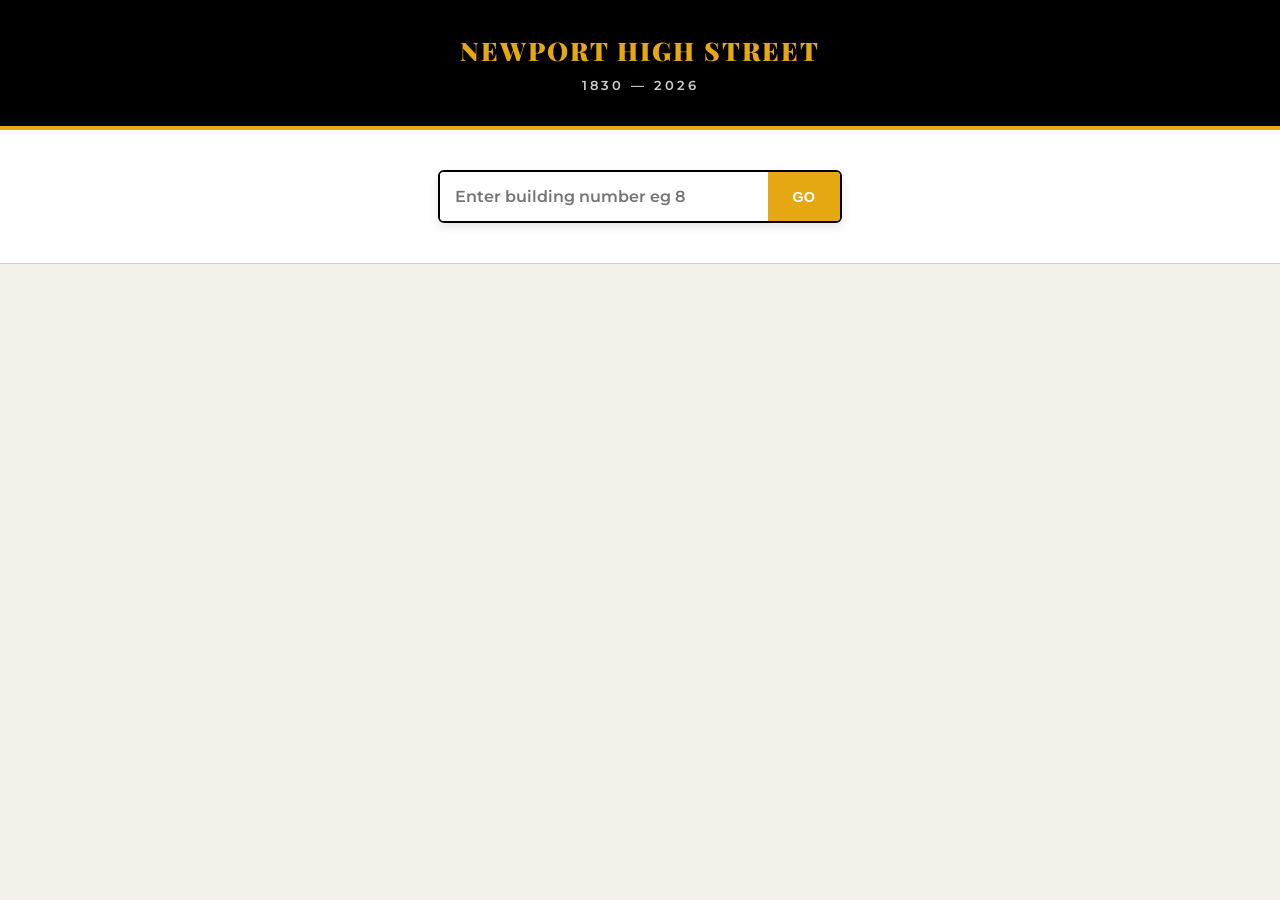
<file: mobile.html>
<!DOCTYPE html>
<html lang="en-GB">
<head>
    <meta charset="UTF-8">
    <meta name="viewport" content="width=device-width, initial-scale=1.0">
    <title>Newport High Street: Mobile Archive</title>
    <link href="https://fonts.googleapis.com/css2?family=Montserrat:wght@400;600;700;900&family=Playfair+Display:ital,wght@0,700;0,900;1,700&family=Georgia&display=swap" rel="stylesheet">
    <style>
        :root { 
            --gold: #e5a813; 
            --bg: #f4f1ea; 
            --text: #1a1a1a; 
            --grey: #888;
        }
        body { 
            margin: 0; 
            font-family: 'Montserrat', sans-serif; 
            background: var(--bg); 
            color: var(--text); 
            line-height: 1.6; 
            padding-bottom: 80px;
        }

        /* HEADER SECTION */
        header { 
            background: #000; 
            color: var(--gold); 
            padding: 30px 20px; 
            text-align: center; 
            border-bottom: 4px solid var(--gold);
        }
        .header-title { 
            font-family: 'Playfair Display', serif; 
            margin: 0; 
            font-size: 1.6rem; 
            text-transform: uppercase; 
            letter-spacing: 2px; 
            font-weight: 900; 
        }
        .header-dates { 
            display: block; 
            font-size: 0.8rem; 
            font-weight: 600; 
            color: #fff; 
            margin-top: 5px; 
            opacity: 0.8; 
            letter-spacing: 3px; 
        }

        /* SEARCH INTERFACE */
        .search-container { 
            padding: 40px 20px; 
            background: #fff; 
            border-bottom: 1px solid #d1cdc2; 
        }
        .input-wrapper { 
            display: flex; 
            max-width: 400px; 
            margin: 0 auto; 
            border: 2px solid #000; 
            border-radius: 6px; 
            overflow: hidden;
            box-shadow: 0 4px 10px rgba(0,0,0,0.1);
        }
        input { 
            flex: 1; 
            padding: 15px; 
            border: none; 
            font-size: 1rem; 
            font-weight: 600; 
            outline: none; 
            font-family: 'Montserrat', sans-serif;
        }
        .go-btn { 
            background: var(--gold); 
            border: none; 
            padding: 0 25px; 
            color: #fff;
            font-weight: 900; 
            cursor: pointer; 
            text-transform: uppercase; 
            font-size: 0.9rem;
            transition: background 0.2s;
        }
        .go-btn:active { background: #000; }

        /* PROPERTY HEADER (TYPOGRAPHIC ANCHOR) */
        .property-header {
            padding: 60px 20px 40px;
            text-align: center;
        }
        .property-no-label {
            display: block;
            font-family: 'Montserrat', sans-serif;
            text-transform: uppercase;
            font-size: 0.7rem;
            letter-spacing: 4px;
            color: var(--gold);
            margin-bottom: 10px;
            font-weight: 900;
        }
        .property-number {
            font-family: 'Playfair Display', serif;
            font-size: 4.5rem;
            font-weight: 900;
            line-height: 1;
            margin: 0;
            color: var(--text);
            position: relative;
            display: inline-block;
        }
        .property-number::after {
            content: '';
            position: absolute;
            bottom: -15px;
            left: 20%;
            right: 20%;
            height: 2px;
            background: var(--gold);
            opacity: 0.6;
        }

        /* TIMELINE STRUCTURE */
        #results { 
            max-width: 600px; 
            margin: 0 auto; 
            padding: 20px; 
        }
        .timeline { 
            position: relative; 
            display: flex; 
            flex-direction: column; 
            align-items: center; 
        }
        /* The gold central stem line */
        .timeline::before { 
            content: ''; 
            position: absolute; 
            left: 50%; 
            transform: translateX(-50%); 
            top: 0; 
            bottom: 0; 
            width: 3px; 
            background: var(--gold); 
            opacity: 0.8; 
            z-index: 1;
        }

        /* CARD DESIGN */
        .entry { 
            position: relative; 
            width: 100%;
            margin-bottom: 50px; 
            background: #fff; 
            padding: 30px; 
            border-radius: 20px;
            border: none;
            box-shadow: 0 15px 45px rgba(0,0,0,0.1); 
            z-index: 2; /* Sits in front of the line */
            box-sizing: border-box;
        }
        
        .date-badge {
            background: var(--gold);
            color: #fff;
            font-size: 0.75rem;
            font-weight: 700;
            padding: 6px 14px;
            border-radius: 8px;
            display: inline-block;
            margin-bottom: 15px;
            letter-spacing: 0.5px;
        }

        .biz-name { 
            font-family: 'Playfair Display', serif; 
            font-size: 1.6rem; 
            font-weight: 900; 
            margin: 0; 
            color: #111; 
            line-height: 1.2;
        }
        .biz-trade { 
            font-size: 1rem; 
            font-style: italic; 
            color: var(--grey); 
            font-family: 'Georgia', serif; 
            margin-bottom: 15px; 
            display: block; 
        }
        .biz-desc { 
            font-size: 0.95rem; 
            color: #555; 
            margin: 20px 0 0; 
            border-top: 1px solid #f0f0f0; 
            padding-top: 15px; 
            line-height: 1.7; 
        }

        /* RESEARCHING CARDS */
        .researching { 
            background: var(--bg); /* Solid cream background to hide the line */
            border: 2px dashed #d1cdc2; 
            box-shadow: none; 
            opacity: 0.8; 
            z-index: 2; /* Ensure it stays in front of the stem line */
        }
        .researching .date-badge { background: #d1cdc2; }
    </style>
</head>
<body>

    <header>
        <div class="header-title">Newport High Street</div>
        <span class="header-dates">1830 — 2026</span>
    </header>

    <div class="search-container">
        <div class="input-wrapper">
            <input type="text" id="propertyInput" placeholder="Enter building number eg 8" autofocus>
            <button class="go-btn" onclick="lookupHistory()">Go</button>
        </div>
    </div>

    <div id="results" style="text-align: center;">
        </div>

<script src="assets/js/data.js"></script>

<script>
    function lookupHistory() {
        const input = document.getElementById('propertyInput').value.trim();
        const resultsArea = document.getElementById('results');
        
        if (!input) return;

        // Reset the view
        resultsArea.innerHTML = '';

        // Prepare the search key (handles "8" vs "No. 8")
        const searchTag = input.toLowerCase().startsWith('no.') ? input : `No. ${input}`;
        
        // Filter the data.js file
        const data = historyData.filter(d => d.Address.toLowerCase() === searchTag.toLowerCase());

        if (data.length === 0) {
            resultsArea.innerHTML = '<p style="color: #999; margin-top: 40px; font-weight: 600;">No historical records found.</p>';
            return;
        }

        // LATEST DATES FIRST (Newest entries at the top)
        data.sort((a, b) => b.Start_Year - a.Start_Year);

        // Inject the Property Header and the Timeline container
        resultsArea.innerHTML = `
            <div class="property-header">
                <span class="property-no-label">Building No.</span>
                <h2 class="property-number">${input}</h2>
            </div>
            <div class="timeline" id="timelineList" style="text-align: left;"></div>
        `;
        
        const list = document.getElementById('timelineList');

        // Build the cards
        data.forEach(record => {
            const isUnknown = record.Status === "Researching" || record.Business_Name.toLowerCase() === "unknown";
            const entryDiv = document.createElement('div');
            entryDiv.className = `entry ${isUnknown ? 'researching' : ''}`;
            
            entryDiv.innerHTML = `
                <div class="date-badge">${record.Start_Year} — ${record.End_Year}</div>
                <h3 class="biz-name">${record.Business_Name}</h3>
                <span class="biz-trade">${record.Business_Type}</span>
                ${record.Description ? `<p class="biz-desc">${record.Description}</p>` : ''}
            `;
            list.appendChild(entryDiv);
        });
    }

    // Trigger lookup on Enter key
    document.getElementById('propertyInput').addEventListener('keypress', (e) => {
        if (e.key === 'Enter') lookupHistory();
    });
</script>

</body>
</html>
</file>
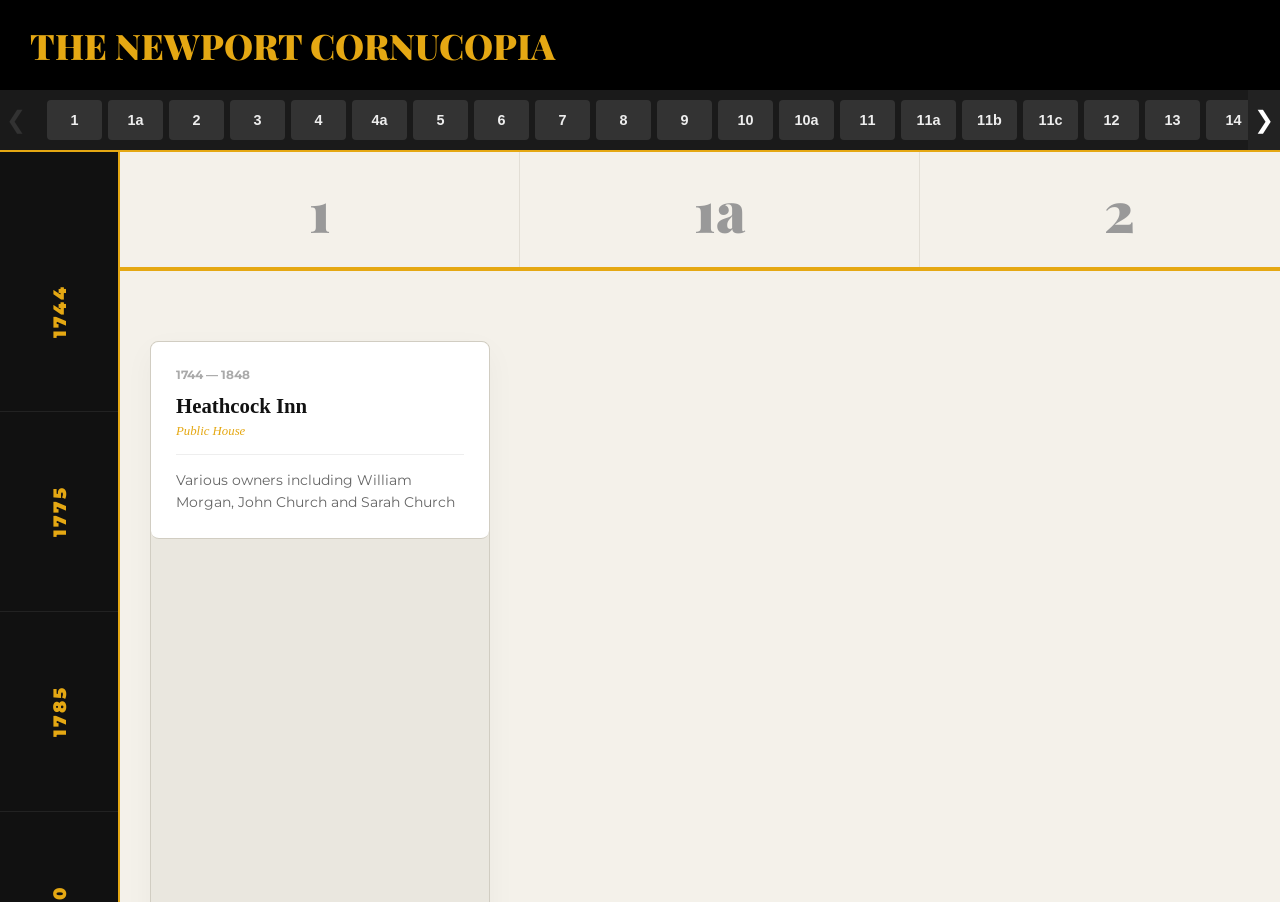
<file: prototype.html>
<!DOCTYPE html>
<html lang="en-GB">
<head>
    <meta charset="UTF-8">
    <title>Newport Cornucopia: Capped Pillar Lab</title>
    <link href="https://fonts.googleapis.com/css2?family=Montserrat:wght@400;700;900&family=Playfair+Display:wght@700;900&family=Georgia&display=swap" rel="stylesheet">
    <style>
        :root { 
            --gold: #e5a813; 
            --bg: #f4f1ea; 
            --card-bg: #fff; 
            --pillar-tail: #eae7df; /* Faint parchment for the duration tail */
            --text: #333; 
            --grey-dim: #999;
            --row-h: 200px; 
            --header-h: 150px; 
            --grid-offset: 60px; /* SYNCED OFFSET FOR BOTH RULER AND GRID */
        }
        body { margin: 0; font-family: 'Montserrat', sans-serif; background: var(--bg); color: var(--text); overflow: hidden; }

        /* HEADERS */
        .header-container { position: sticky; top: 0; z-index: 500; background: #000; }
        .logo-bar { height: 90px; display: flex; align-items: center; padding: 0 30px; }
        .logo-text { font-family: 'Playfair Display', serif; font-size: 2.2rem; font-weight: 900; color: var(--gold); text-transform: uppercase; }

        .jump-container { height: 60px; background: #1a1a1a; display: flex; align-items: center; border-bottom: 2px solid var(--gold); }
        .nav-arrow { width: 60px; height: 100%; background: #222; border: none; color: #fff; font-size: 1.5rem; cursor: pointer; }
        .nav-arrow:hover:not(:disabled) { background: var(--gold); color: #000; }
        .nav-arrow:disabled { opacity: 0.1; }

        .jump-bar { flex-grow: 1; display: flex; gap: 6px; overflow-x: auto; padding: 0 15px; align-items: center; height: 100%; scroll-behavior: smooth; }
        .jump-btn { min-width: 55px; height: 40px; background: #333; color: #eee; border: none; font-size: 0.9rem; font-weight: 700; cursor: pointer; border-radius: 4px; transition: 0.2s; }
        .jump-btn:hover { background: var(--gold); color: #000; }

        /* VIEWPORT */
        .viewport { display: grid; grid-template-columns: 120px 1fr; height: calc(100vh - 150px); }
        
        .year-ruler { background: #111; color: var(--gold); border-right: 2px solid var(--gold); overflow: hidden; display: flex; flex-direction: column; padding-top: var(--grid-offset); }
        .year-marker { min-height: var(--row-h); display: flex; align-items: center; justify-content: center; border-bottom: 1px solid #222; box-sizing: border-box; }
        .year-text { writing-mode: vertical-rl; transform: rotate(180deg); font-weight: 900; font-size: 1.1rem; letter-spacing: 2px; }

        .street-view { overflow: auto; display: flex; flex-direction: column; position: relative; scroll-behavior: smooth; }
        
        .building-headers { display: flex; position: sticky; top: 0; background: var(--bg); z-index: 400; border-bottom: 4px solid var(--gold); width: max-content; }
        .building-col-header { min-width: 400px; padding: 20px; text-align: center; border-right: 1px solid #e2ded5; box-sizing: border-box; }
        .building-col-header strong { font-family: 'Playfair Display', serif; font-size: 3.5rem; font-weight: 900; }
        .header-open { color: var(--gold); }
        .header-closed { color: var(--grey-dim); }

        /* GRID CONTENT */
        .grid-body { position: relative; display: flex; width: max-content; padding-top: var(--grid-offset); }
        .column { min-width: 400px; border-right: 1px solid #e2ded5; position: relative; }
        
        /* THE PILLAR CARD */
        .pillar-card { 
            position: absolute; left: 30px; right: 30px; 
            border: 1px solid #d1cdc2; border-radius: 8px;
            background: var(--pillar-tail); /* THE SUBTLE TAIL COLOUR */
            z-index: 2; overflow: visible; 
            box-shadow: 0 10px 30px rgba(0,0,0,0.04);
        }
        
        /* THE WHITE CONTENT "CAP" */
        .content-cap { 
            position: sticky; top: 124px; /* Offset to allow gap under gold line */
            background: #fff; padding: 25px; border-radius: 8px;
            border-bottom: 1px solid #d1cdc2;
            z-index: 10;
        }

        .content-cap h4 { margin: 0; font-family: 'Georgia', serif; font-size: 1.3rem; font-weight: 900; color: #111; }
        .content-cap .trade { font-size: 0.8rem; font-style: italic; color: var(--gold); margin-top: 6px; display: block; font-family: 'Georgia', serif; }
        .content-cap .range { font-size: 0.75rem; color: #aaa; font-weight: 700; margin-bottom: 12px; display: block; }
        .content-cap p { font-size: 0.9rem; color: #666; margin: 15px 0 0; line-height: 1.5; border-top: 1px solid #eee; padding-top: 15px; }

        /* RESEARCHING (MATCHES UI01) */
        .researching-box {
            position: absolute; left: 30px; right: 30px;
            display: flex; flex-direction: column; align-items: center; justify-content: center;
        }
        .research-date { font-size: 0.7rem; color: var(--grey-dim); font-weight: 900; }
        .research-line { width: 1px; height: 50px; background: #d1cdc2; margin: 10px 0; }
        .research-label { font-size: 0.75rem; color: var(--grey-dim); text-transform: uppercase; letter-spacing: 2px; }

        /* Scrollbar */
        .street-view::-webkit-scrollbar { height: 18px; width: 8px; }
        .street-view::-webkit-scrollbar-thumb { background: var(--gold); border: 5px solid var(--bg); border-radius: 10px; }

    </style>
</head>
<body>

    <div class="header-container">
        <div class="logo-bar">
            <div class="logo-text">The Newport Cornucopia</div>
        </div>
        <div class="jump-container">
            <button class="nav-arrow" id="scroll-prev" disabled>&#10094;</button>
            <div class="jump-bar" id="jump-bar"></div>
            <button class="nav-arrow" id="scroll-next">&#10095;</button>
        </div>
    </div>

    <div class="viewport">
        <div class="year-ruler" id="ruler"></div>
        <div class="street-view" id="street">
            <div class="building-headers" id="header-row"></div>
            <div class="grid-body" id="grid-body"></div>
        </div>
    </div>

<script src="assets/js/data.js"></script>

<script>
window.onload = function() {
    if (typeof historyData === 'undefined') return;

    const street = document.getElementById('street');
    const ruler = document.getElementById('ruler');
    const headerRow = document.getElementById('header-row');
    const gridBody = document.getElementById('grid-body');
    const jumpBar = document.getElementById('jump-bar');

    const addresses = [...new Set(historyData.map(d => d.Address))].sort((a, b) => 
        a.localeCompare(b, undefined, { numeric: true, sensitivity: 'base' }));
    
    const startYears = [...new Set(historyData.map(d => d.Start_Year))].sort((a,b) => a - b);
    const rowHeight = 200;

    // 1. HEADERS & NAVIGATION
    addresses.forEach(addr => {
        const id = addr.replace('No. ', '');
        const history = historyData.filter(d => d.Address === addr);
        const latest = history[history.length - 1];
        const isClosed = latest.Business_Name.toLowerCase().includes('demolished') || latest.End_Year < 2024;

        headerRow.innerHTML += `<div class="building-col-header" id="header-${id}"><strong class="${isClosed ? 'header-closed' : 'header-open'}">${id}</strong></div>`;
        const btn = document.createElement('button');
        btn.className = 'jump-btn'; btn.innerText = id;
        btn.onclick = () => document.getElementById(`header-${id}`).scrollIntoView({ behavior: 'smooth', inline: 'start' });
        jumpBar.appendChild(btn);
    });

    // 2. RULER
    startYears.forEach(year => {
        ruler.innerHTML += `<div class="year-marker"><span class="year-text">${year}</span></div>`;
    });

    // 3. PILLARS
    addresses.forEach((addr) => {
        const col = document.createElement('div');
        col.className = 'column';
        gridBody.appendChild(col);

        const history = historyData.filter(d => d.Address === addr);
        history.forEach(record => {
            const startIdx = startYears.indexOf(record.Start_Year);
            let endIdx = startYears.findIndex(y => y >= record.End_Year);
            if (endIdx === -1) endIdx = startYears.length; 

            const rowsSpan = Math.max(1, endIdx - startIdx);
            const topPos = startIdx * rowHeight;
            const height = rowsSpan * rowHeight;

            const isResearching = record.Status === "Researching" || record.Business_Name.toLowerCase() === "unknown";
            
            if (isResearching) {
                const rBox = document.createElement('div');
                rBox.className = 'researching-box';
                rBox.style.top = topPos + 'px';
                rBox.style.height = height + 'px';
                rBox.innerHTML = `<div class="research-date">${record.Start_Year}</div><div class="research-line"></div><div class="research-label">Researching</div><div class="research-line"></div><div class="research-date">${record.End_Year}</div>`;
                col.appendChild(rBox);
            } else {
                const card = document.createElement('div');
                card.className = 'pillar-card';
                card.style.top = (topPos + 10) + 'px'; 
                card.style.height = (height - 20) + 'px';
                
                card.innerHTML = `
                    <div class="content-cap">
                        <span class="range">${record.Start_Year} — ${record.End_Year}</span>
                        <h4>${record.Business_Name}</h4>
                        <span class="trade">${record.Business_Type}</span>
                        ${record.Description ? `<p>${record.Description}</p>` : ''}
                    </div>
                `;
                col.appendChild(card);
            }
        });
    });

    // Sync Scroll
    street.addEventListener('scroll', () => { ruler.scrollTop = street.scrollTop; });
};
</script>
</body>
</html>
</file>
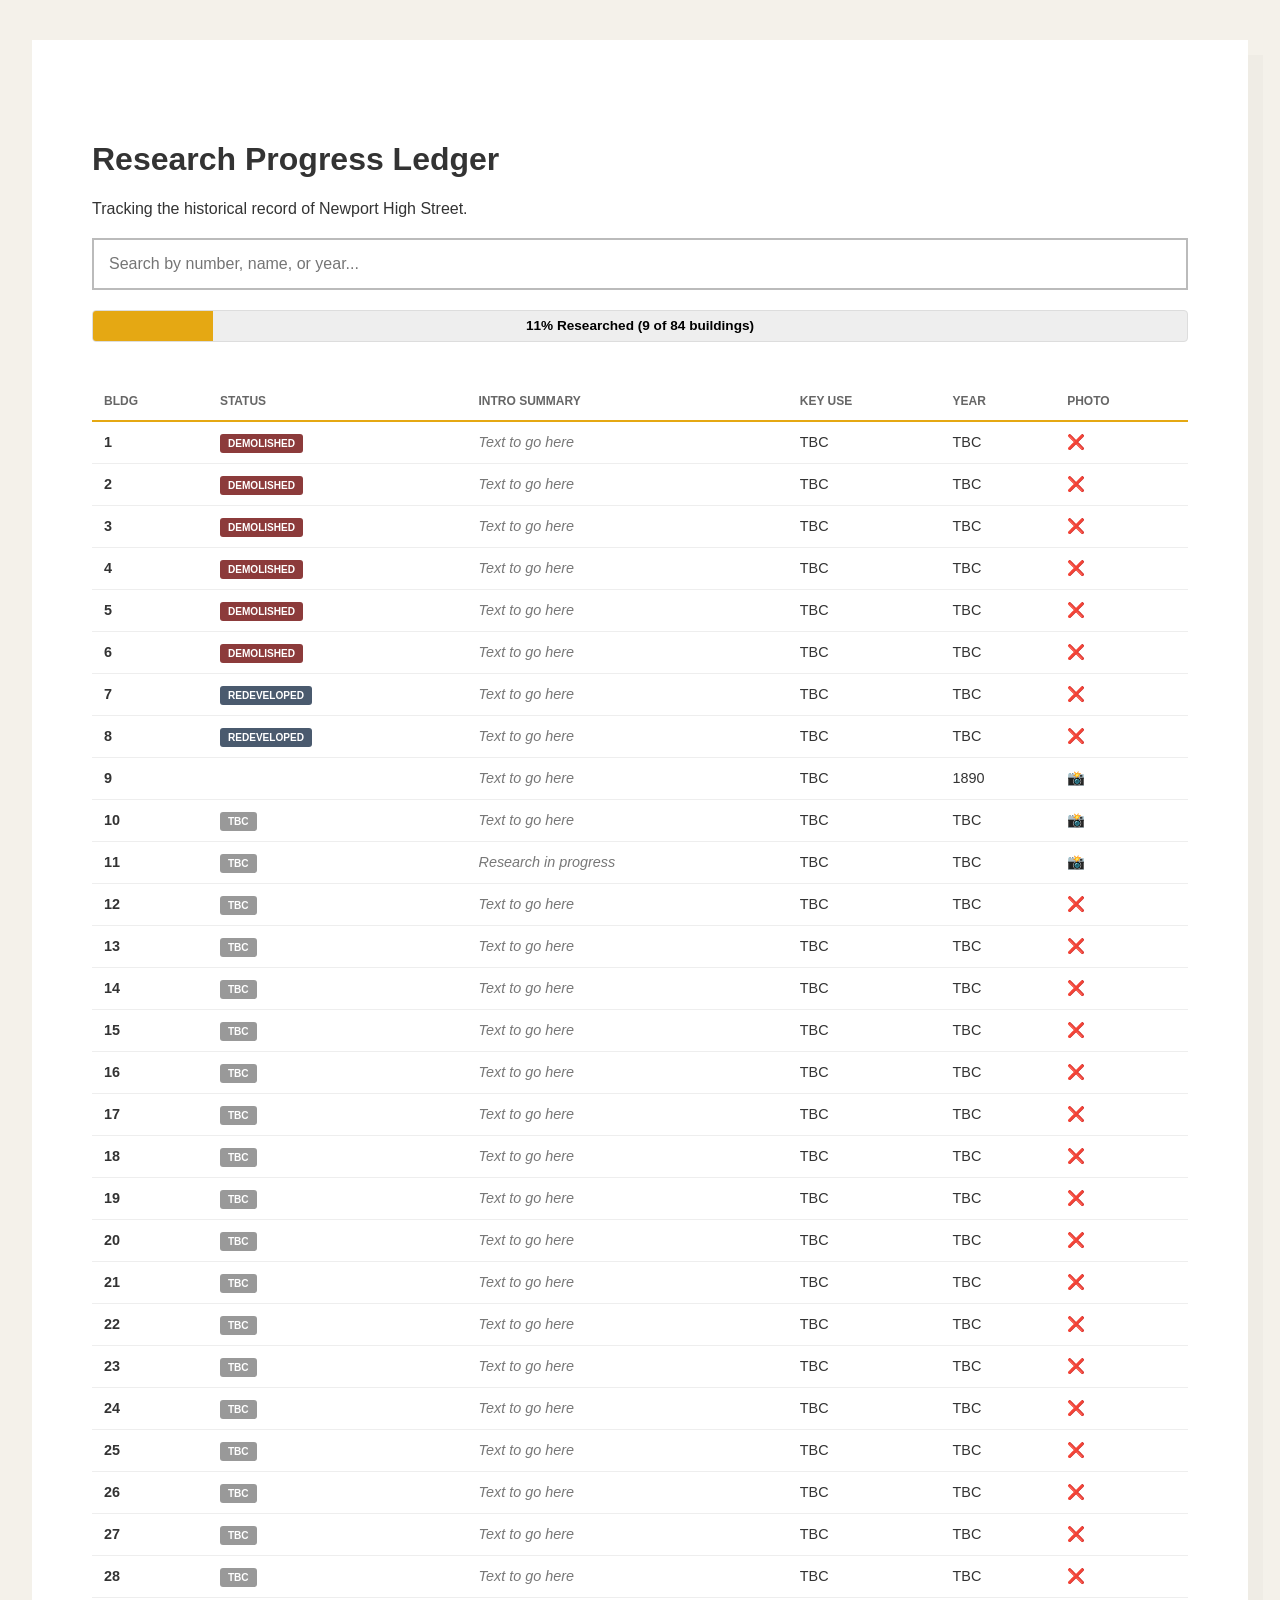
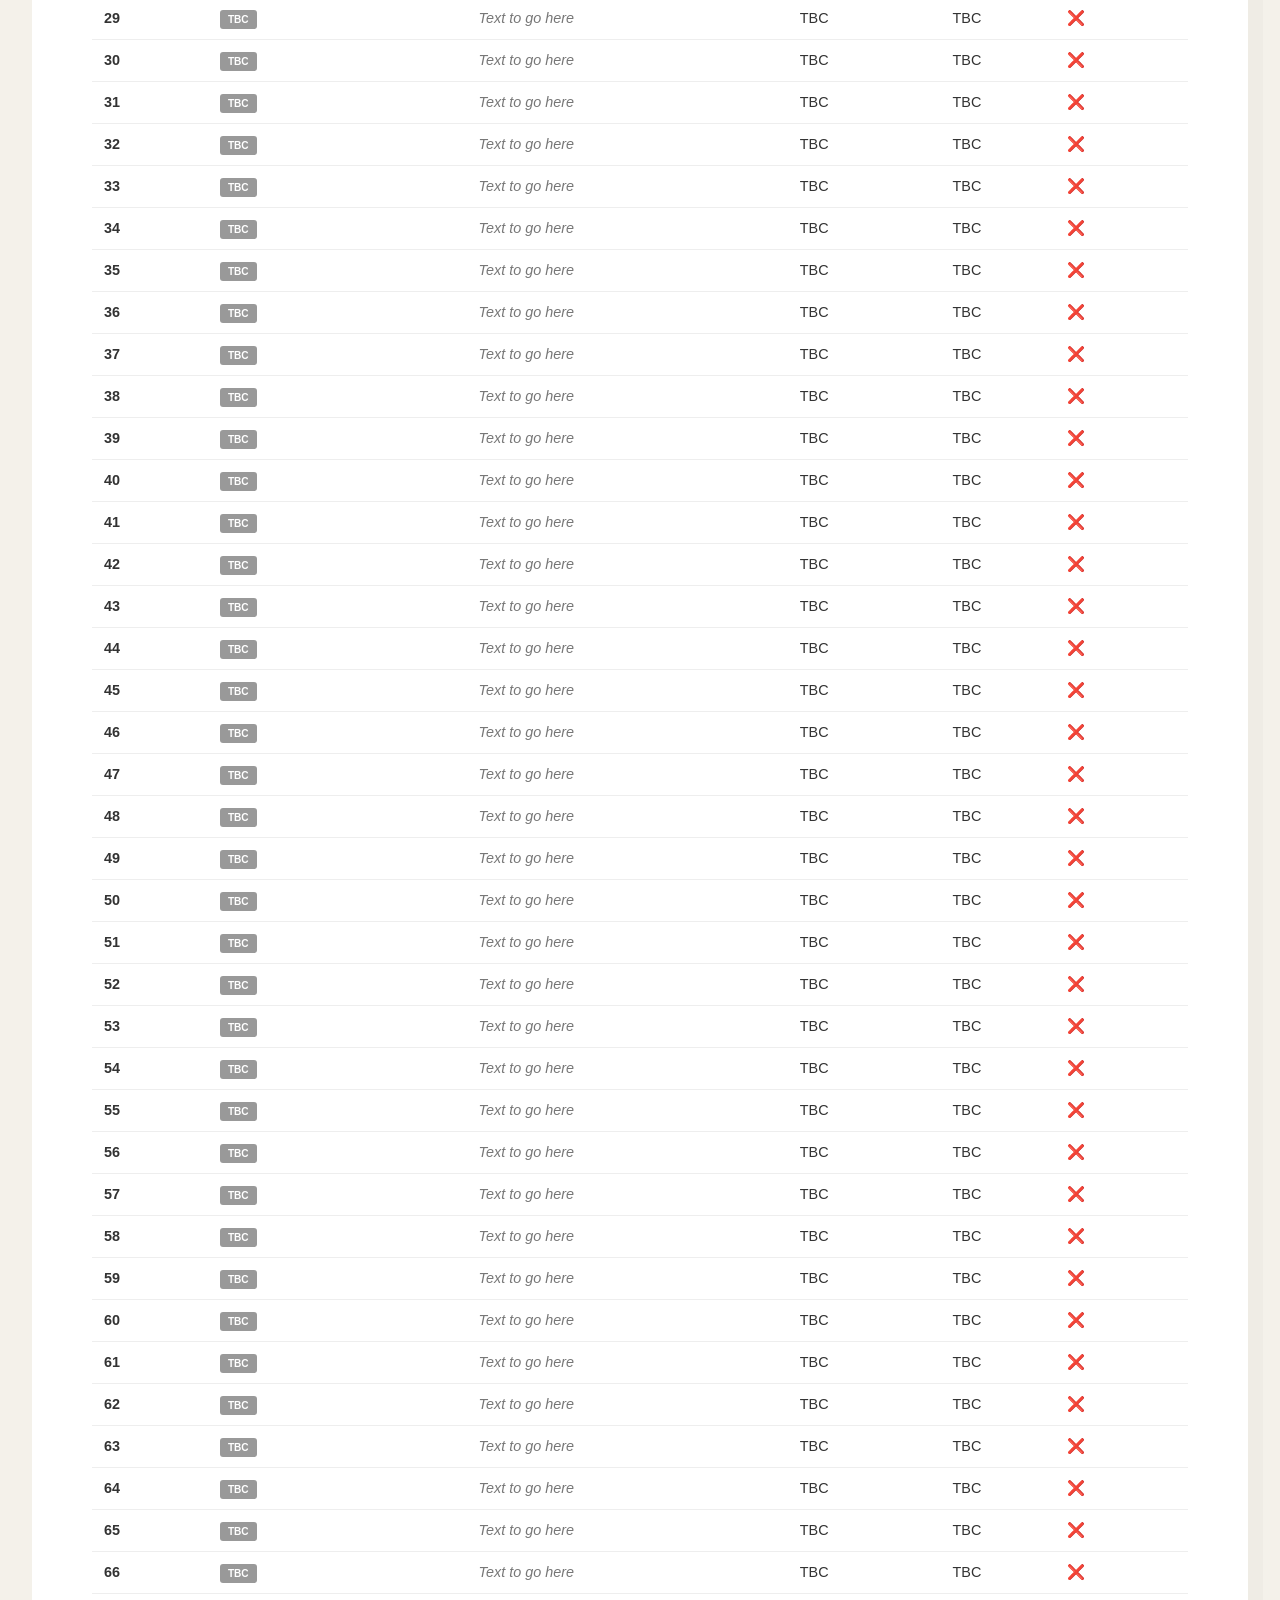
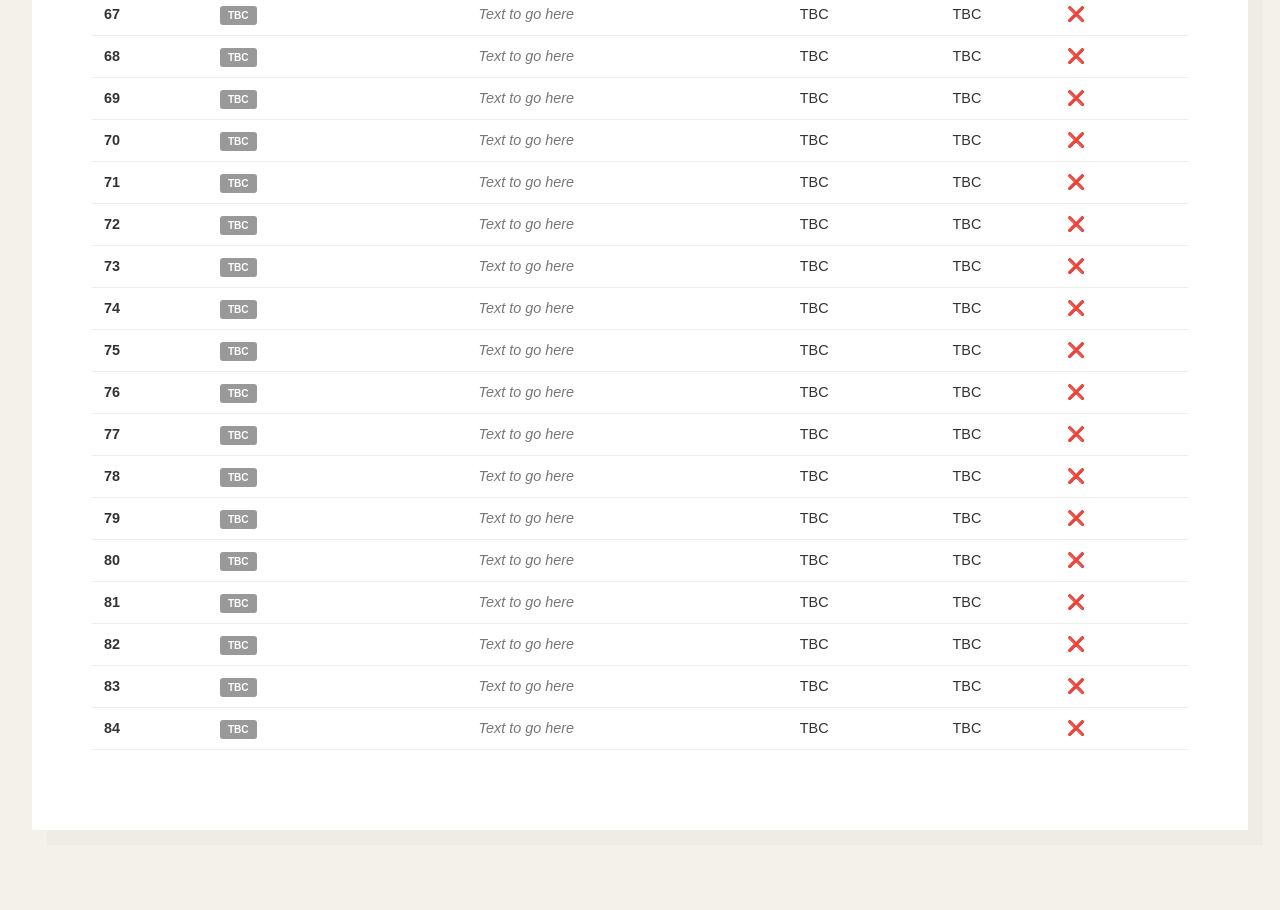
<file: status.html>
<!DOCTYPE html>
<html lang="en-GB">
<head>
    <meta charset="UTF-8">
    <title>Research Ledger | Newport Cornucopia</title>
    <link rel="stylesheet" href="assets/css/wiki.css">
    <style>
        .wiki-container { padding-top: 80px !important; }

        /* The Search Bar - Darker border for visibility */
        .search-box {
            width: 100%;
            padding: 15px;
            margin: 20px 0;
            border: 2px solid #bbb; 
            background-color: #fff;
            font-family: 'Montserrat', sans-serif;
            font-size: 1em;
            outline: none;
            box-sizing: border-box;
            display: block;
        }
        .search-box:focus { border-color: #e5a813; }

        /* Progress Bar */
        .progress-container { 
            background: #eee; border-radius: 4px; height: 30px; 
            margin-bottom: 40px; position: relative; overflow: hidden; border: 1px solid #ddd; 
        }
        .progress-bar { background: #e5a813; height: 100%; width: 0%; transition: width 1s ease-in-out; }
        .progress-text { position: absolute; width: 100%; text-align: center; line-height: 30px; font-weight: 900; font-size: 0.85em; color: #000; z-index: 2; }

        /* Table */
        .ledger-table { width: 100%; border-collapse: collapse; margin-top: 10px; font-family: sans-serif; }
        .ledger-table th { text-align: left; padding: 12px; border-bottom: 2px solid #e5a813; text-transform: uppercase; font-size: 0.75em; color: #666; }
        .ledger-table td { padding: 12px; border-bottom: 1px solid #eee; font-size: 0.9em; vertical-align: middle; }
        
        .intro-cell { max-width: 350px; white-space: nowrap; overflow: hidden; text-overflow: ellipsis; color: #777; font-style: italic; }
        .stat-badge { padding: 4px 8px; border-radius: 3px; font-size: 0.7em; font-weight: 800; color: #fff; text-transform: uppercase; }
        .status-original { background: #3e5a47; }
        .status-tbc { background: #999; }
        .status-demolished { background: #8c3b3b; }
        .status-redeveloped { background: #4a5a6e; }
    </style>
</head>
<body class="wiki-view">
    <div class="wiki-container">
        <h1>Research Progress Ledger</h1>
        <p>Tracking the historical record of Newport High Street.</p>
        
        <input type="text" id="ledger-search" class="search-box" placeholder="Search by number, name, or year...">

        <div class="progress-container">
            <div class="progress-text" id="progress-label">Calculating...</div>
            <div class="progress-bar" id="progress-bar"></div>
        </div>

        <table class="ledger-table">
            <thead>
                <tr>
                    <th>Bldg</th>
                    <th>Status</th>
                    <th>Intro Summary</th>
                    <th>Key Use</th>
                    <th>Year</th>
                    <th>Photo</th>
                </tr>
            </thead>
            <tbody id="ledger-body"></tbody>
        </table>
    </div>

    <script>
        fetch('research_ledger.json')
            .then(response => response.json())
            .then(data => {
                const body = document.getElementById('ledger-body');
                const searchInput = document.getElementById('ledger-search');
                
                const renderTable = (filter = "") => {
                    body.innerHTML = "";
                    let completedCount = 0;
                    
                    data.forEach(item => {
                        const searchStr = `${item.id} ${item.key_use} ${item.year} ${item.status} ${item.intro}`.toLowerCase();
                        if (searchStr.includes(filter.toLowerCase())) {
                            body.innerHTML += `
                                <tr>
                                    <td><strong>${item.id.replace('no', '')}</strong></td>
                                    <td><span class="stat-badge status-${item.status.toLowerCase().replace(/\s+/g, '-')}">${item.status}</span></td>
                                    <td class="intro-cell" title="${item.intro}">${item.intro}</td>
                                    <td>${item.key_use}</td>
                                    <td>${item.year}</td>
                                    <td>${item.has_photo === 'Yes' ? '📸' : '❌'}</td>
                                </tr>`;
                        }
                        if (item.status.toLowerCase() !== 'tbc') completedCount++;
                    });

                    // Update Bar
                    const percent = Math.round((completedCount / data.length) * 100);
                    document.getElementById('progress-bar').style.width = percent + '%';
                    document.getElementById('progress-label').innerText = `${percent}% Researched (${completedCount} of ${data.length} buildings)`;
                };

                renderTable();
                searchInput.addEventListener('input', (e) => renderTable(e.target.value));
            });
    </script>
</body>
</html>
</file>
<file: assets/css/wiki.css>
/* ==========================================================================
   NEWPORT CORNUCOPIA: OFFICIAL WIKI STYLES
   ========================================================================== */

/* --- 1. GLOBAL & BODY --- */
body {
    background-color: #f4f1ea;
    margin: 0; padding: 0;
    font-family: 'Montserrat', sans-serif;
    color: #333;
}

/* --- 2. NAVIGATION --- */
.wiki-nav {
    background-color: #000;
    padding: 0 40px;
    border-bottom: 4px solid #e5a813;
    display: flex; align-items: center;
    height: 60px; position: sticky; top: 0; z-index: 1000;
}

.wiki-nav a {
    color: #e5a813 !important;
    text-decoration: none !important;
    font-weight: 800; font-size: 0.75em;
    text-transform: uppercase; letter-spacing: 1.5px;
}

/* --- 3. CONTAINER --- */
.wiki-container {
    width: 95%;            /* Increased from 90% */
    max-width: 1400px;     /* Increased from 1150px */
    margin: 40px auto 80px auto; 
    background: #fff; 
    padding: 0 60px 80px 60px; /* Reduced from 80px for better balance */
    box-shadow: 15px 15px 0px rgba(0,0,0,0.02);
    min-height: 100vh; 
    box-sizing: border-box;
}

/* --- 4. HEADER --- */
.wiki-header { display: flex; justify-content: space-between; margin-bottom: 50px; }
.number-block { background-color: #e5a813; width: 150px; height: 150px; display: flex; align-items: center; justify-content: center; }
.number-block h1 { font-family: serif; font-size: 5.5em; font-weight: 900; margin: 0; color: #000; }

/* --- 5. CONTENT & SIDEBAR --- */
#property-content, .wiki-section {
    display: flow-root; 
}

.wiki-intro-text {
    font-size: 1.3em !important; line-height: 1.3 !important;
    color: #111 !important; margin: 40px 0 50px 0 !important;
    display: block !important;
}

.wiki-section {
    padding-top: 20px;
    margin-top: 40px;
}

/* --- 6. HEADINGS (The Genuine Gold Lines) --- */
#property-content h1, 
#property-content h2, 
#property-content h3,
.wiki-section h2 {
    font-family: serif; font-weight: 900; color: #111;
    border-bottom: 2px solid #e5a813;
    padding-bottom: 12px; margin-top: 40px; margin-bottom: 20px;
    /* FIX: This stops the gold line from hitting the sidebar image */
    display: flow-root; 
}

.wiki-section h2 { margin-top: 0; font-size: 1.7em; }
#property-content h1 { font-size: 2.2em; }
#property-content h2 { font-size: 1.8em; }
#property-content h3 { font-size: 1.4em; }

/* --- 7. PROPERTY INFOBOX --- */
.property-infobox {
    float: right; 
    width: 380px;
    margin: 0 0 30px 50px;
    background: #fff; 
    border: 1px solid #e2ded5; 
    padding: 30px;
    box-shadow: 10px 10px 0px rgba(0,0,0,0.02);
    position: relative; 
    box-sizing: border-box; 
    z-index: 10;
}

.property-infobox::before { 
    content: ""; 
    position: absolute; 
    top: -1px; left: -1px; right: -1px; 
    height: 4px; 
    background-color: #e5a813; 
}

.status-badge { 
    display: block; 
    width: 100%; 
    text-align: center; 
    padding: 10px 0; 
    font-size: 0.75em; 
    font-weight: 900; 
    text-transform: uppercase; 
    margin-bottom: 20px; 
}

/* Status Colours */
.status-badge.redeveloped      { background-color: #3498db; color: #fff; } /* Added the missing blue */
.status-badge.original-fabric  { background-color: #3e5a47; color: #fff; } 
.status-badge.victorian-rebuild { background-color: #7a4a3a; color: #fff; } 
.status-badge.early-20th-c      { background-color: #b58d3d; color: #fff; } 
.status-badge.modernist        { background-color: #4a5a6e; color: #fff; } 
.status-badge.demolished       { background-color: #8c3b3b; color: #fff; }
.status-badge.to-let           { background-color: #999999; color: #fff; }

/* --- 8. MERCHANTS LEDGER --- */
.ledger-list { list-style: none; padding: 0; margin: 0; }
.ledger-list li { display: flex; gap: 40px; padding: 25px 0; border-bottom: 1px solid #f0eee9; align-items: flex-start; }
.ledger-list li:last-child { border-bottom: none; }
.ledger-date { font-weight: 800; color: #b58d3d; min-width: 120px; font-size: 0.95em; letter-spacing: 1px; }
.ledger-detail strong { font-family: serif; font-size: 1.25em; display: block; margin-bottom: 6px; color: #111; }
.ledger-detail p { margin: 0; font-size: 1em; color: #555; font-style: italic; }

/* --- 9. GALLERIES & GRID --- */
.wiki-grid { display: grid; grid-template-columns: repeat(auto-fill, minmax(280px, 1fr)); gap: 30px; margin-top: 25px; }
.gallery-item { background: #fff; padding: 15px; border: 1px solid #e2ded5; box-shadow: 5px 5px 0px rgba(0,0,0,0.02); }
.gallery-item img { width: 100%; height: auto; cursor: pointer; }
.gallery-caption { margin-top: 15px; font-family: serif; font-size: 0.85em; font-style: italic; color: #555; border-top: 1px solid #f0eee9; padding-top: 10px; }

/* --- 10. LIGHTBOX & MOBILE --- */
.wiki-lightbox-overlay { display: none; position: fixed; top: 0; left: 0; width: 100%; height: 100%; background: rgba(0, 0, 0, 0.95); z-index: 9999; justify-content: center; align-items: center; }

@media (max-width: 900px) {
    .property-infobox { float: none; width: 100%; margin: 0 0 40px 0; }
    .wiki-container { padding: 0 30px 40px 30px; }
    .ledger-list li { flex-direction: column; gap: 10px; }
}

.wiki-image {
    margin: 2rem 0;
    text-align: center;
}

.wiki-image img {
    max-width: 100%;
    height: auto;
    border-radius: 12px; /* Matches your building cards */
    box-shadow: 0 4px 15px rgba(0,0,0,0.1);
    cursor: zoom-in;
    transition: transform 0.3s ease, box-shadow 0.3s ease;
}

.wiki-image img:hover {
    transform: scale(1.02);
    box-shadow: 0 8px 25px rgba(0,0,0,0.2);
}

.wiki-image figcaption {
    margin-top: 10px;
    font-family: 'Georgia', serif;
    font-style: italic;
    font-size: 0.9rem;
    color: #666;
    line-height: 1.4;
}

/* Ensure the lightbox is hidden on page load */
.lightbox {
    display: none; /* Crucial change: Hide by default */
    position: fixed; 
    z-index: 2000; /* Stays on top of everything */
    left: 0; top: 0; 
    width: 100%; height: 100%; 
    background-color: rgba(0,0,0,0.9); 
    align-items: center;
    justify-content: center;
    cursor: zoom-out; /* Let's user know clicking closes it */
}

/* Style the actual large image */
.lightbox-content {
    max-width: 90%;
    max-height: 90%;
    border: 4px solid #fff;
    box-shadow: 0 0 20px rgba(0,0,0,0.5);
    border-radius: 8px; /* Optional: minor rounding for the large view */
}

/* The Close Button */
.lightbox-close {
    position: absolute;
    top: 20px; right: 30px;
    color: #fff;
    font-size: 50px;
    font-weight: bold;
    cursor: pointer;
    z-index: 2001; /* Above the image */
}

/* --- TIMELINE TABLE STYLING --- */
.timeline-table {
    width: 100%;
    table-layout: fixed; /* Ensures columns stay balanced and fill the space */
    border-collapse: collapse;
    margin: 30px 0;
    font-family: 'Georgia', serif;
    background-color: #fdfcf8;
    border: 1px solid #e2ded5;
    box-shadow: 2px 2px 10px rgba(0,0,0,0.05);
}

.timeline-table table {
    width: 100%;
    table-layout: fixed; /* This forces the 15%/60%/25% split to work */
    border-collapse: collapse;
    background-color: #fdfcf8;
    border: 1px solid #e2ded5;
    box-shadow: 2px 2px 10px rgba(0,0,0,0.05);
}

.timeline-table th {
    background-color: #f4f1ea;
    color: #5a554a;
    text-align: left;
    padding: 15px;
    font-weight: 700;
    text-transform: uppercase;
    font-size: 0.8rem;
    letter-spacing: 1px;
    border-bottom: 2px solid #e5a813; /* Newport Gold accent line */
}

.timeline-table th:nth-child(1) { width: 15%; } /* Years */
.timeline-table th:nth-child(2) { width: 60%; } /* Occupant */
.timeline-table th:nth-child(3) { width: 25%; } /* Trade */

.timeline-table td {
    padding: 12px 15px;
    border-bottom: 1px solid #eee;
    color: #333;
    font-size: 0.95rem;
    line-height: 1.4;
}

/* Zebra striping for easier reading of long lists */
.timeline-table tr:nth-child(even) {
    background-color: #faf9f5;
}

/* Hover effect to make links feel interactive */
.timeline-table tr:hover {
    background-color: #fff9e6;
    transition: background-color 0.2s ease;
}

/* Style the internal links specifically */
.timeline-table a {
    color: #e5a813;
    text-decoration: none;
    font-weight: 600;
}

.timeline-table a:hover {
    text-decoration: underline;
}

/* --- MOBILE REFINEMENTS (Max 600px) --- */
@media screen and (max-width: 600px) {

    /* 1. Shrink the Gold Block and giant number */
    .number-block { 
        width: 100px !important;  /* Shorter width */
        height: 100px !important; /* Forces the box to actually shrink */
    }
    
    .number-block h1 { 
        font-size: 3.5rem !important; /* Matches the smaller box */
    }

    /* 2. Scale down Headings */
    #property-content h1 { font-size: 1.6rem !important; }
    #property-content h2 { font-size: 1.3rem !important; }

    /* 3. Fix the 'Broken' Table */
    /* We will use a clean horizontal scroll so it stays a table */
    .timeline-table {
        display: block !important;
        width: 100% !important;
        overflow-x: auto !important;
        -webkit-overflow-scrolling: touch;
        margin: 20px 0;
    }

    .timeline-table table {
        width: 100% !important;
        min-width: 480px !important; /* Ensures columns aren't squashed */
    }

    .timeline-table th, 
    .timeline-table td {
        padding: 10px 8px !important;
        font-size: 0.85rem !important;
    }
    
    /* Ensure the 'Occupant' column has room to wrap */
    .timeline-table td:nth-child(2) {
        white-space: normal !important;
    }
}
</file>
